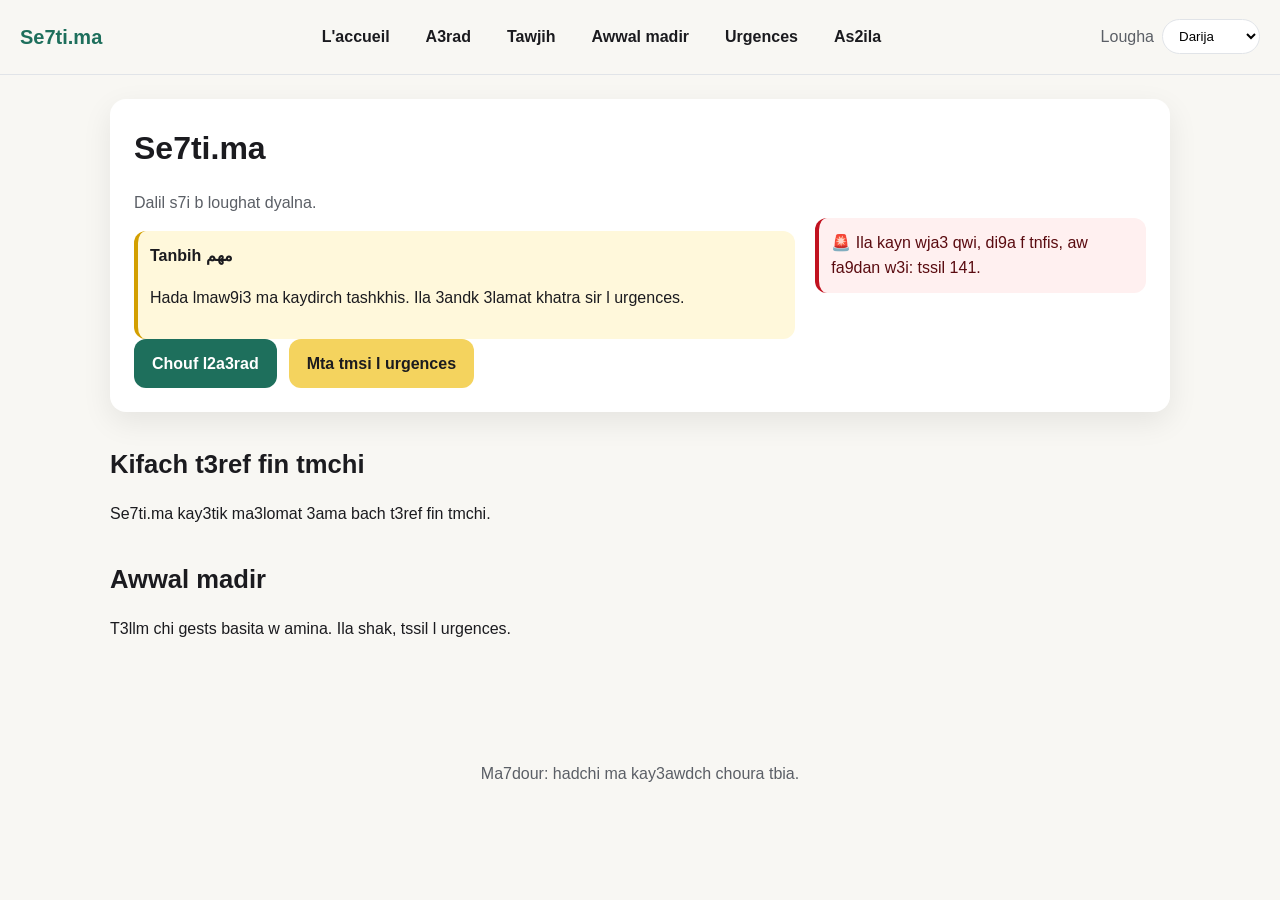
<file: index.html>
<!DOCTYPE html>
<html lang="fr" data-lang="fr">
  <head>
    <meta charset="UTF-8" />
    <meta name="viewport" content="width=device-width, initial-scale=1" />
    <title data-i18n="pageTitleHome">Se7ti.ma - Accueil</title>
    <link rel="stylesheet" href="css/style.css" />
  </head>
  <body>
    <a class="skip-link" href="#main-content" data-i18n="skipToContent">Aller au contenu</a>
    <header>
      <div class="navbar">
        <div class="logo" data-i18n="siteName">Se7ti.ma</div>
        <nav class="nav-links" aria-label="Navigation principale">
          <a href="index.html" data-i18n="navHome">Accueil</a>
          <a href="symptomes.html" data-i18n="navSymptoms">Symptômes</a>
          <a href="orientation.html" data-i18n="navOrientation">Orientation</a>
          <a href="premiers-gestes.html" data-i18n="navFirstAid">Premiers gestes</a>
          <a href="urgences.html" data-i18n="navUrgences">Urgences</a>
          <a href="faq.html" data-i18n="navFaq">FAQ</a>
        </nav>
        <div class="language-switcher">
          <label for="language-select" class="muted" data-i18n="languageLabel">Langue</label>
          <select id="language-select" aria-label="Sélecteur de langue">
            <option value="dz">Darija</option>
            <option value="ar">العربية</option>
            <option value="fr">Français</option>
          </select>
        </div>
      </div>
    </header>

    <main id="main-content">
      <section class="hero reveal">
        <div>
          <h1 data-i18n="siteName">Se7ti.ma</h1>
          <p class="muted" data-i18n="tagline">Un guide santé dans nos langues.</p>
          <div class="warning">
            <strong data-i18n="warningTitle">Avertissement important</strong>
            <p data-i18n="warningText">Ce site ne fait pas de diagnostic.</p>
          </div>
          <div class="cta-group">
            <a class="button" href="symptomes.html" data-i18n="ctaSymptoms">Voir les symptômes</a>
            <a class="button secondary" href="urgences.html" data-i18n="ctaUrgences">Quand aller aux urgences</a>
          </div>
        </div>
        <div class="alert" role="alert" data-i18n="emergencyBanner">
          🚨 Douleur intense, essoufflement ou perte de conscience : appelez le 141.
        </div>
      </section>

      <section class="section reveal">
        <h2 data-i18n="orientationTitle">Comment savoir où aller</h2>
        <p data-i18n="homeOrientationText">
          Se7ti.ma propose des informations générales pour vous orienter.
        </p>
      </section>

      <section class="section reveal">
        <h2 data-i18n="firstAidTitle">Premiers gestes</h2>
        <p data-i18n="homeFirstAidText">
          Apprenez des gestes simples et sûrs. En cas de doute, contactez les urgences.
        </p>
      </section>
    </main>

    <footer>
      <p data-i18n="footerNote">Note : ce contenu ne remplace pas un avis médical.</p>
    </footer>

    <script src="js/data.js"></script>
    <script src="js/i18n.js"></script>
    <script src="js/se7ti-pro.js"></script>
    <script src="js/main.js"></script>
  </body>
</html>
</file>
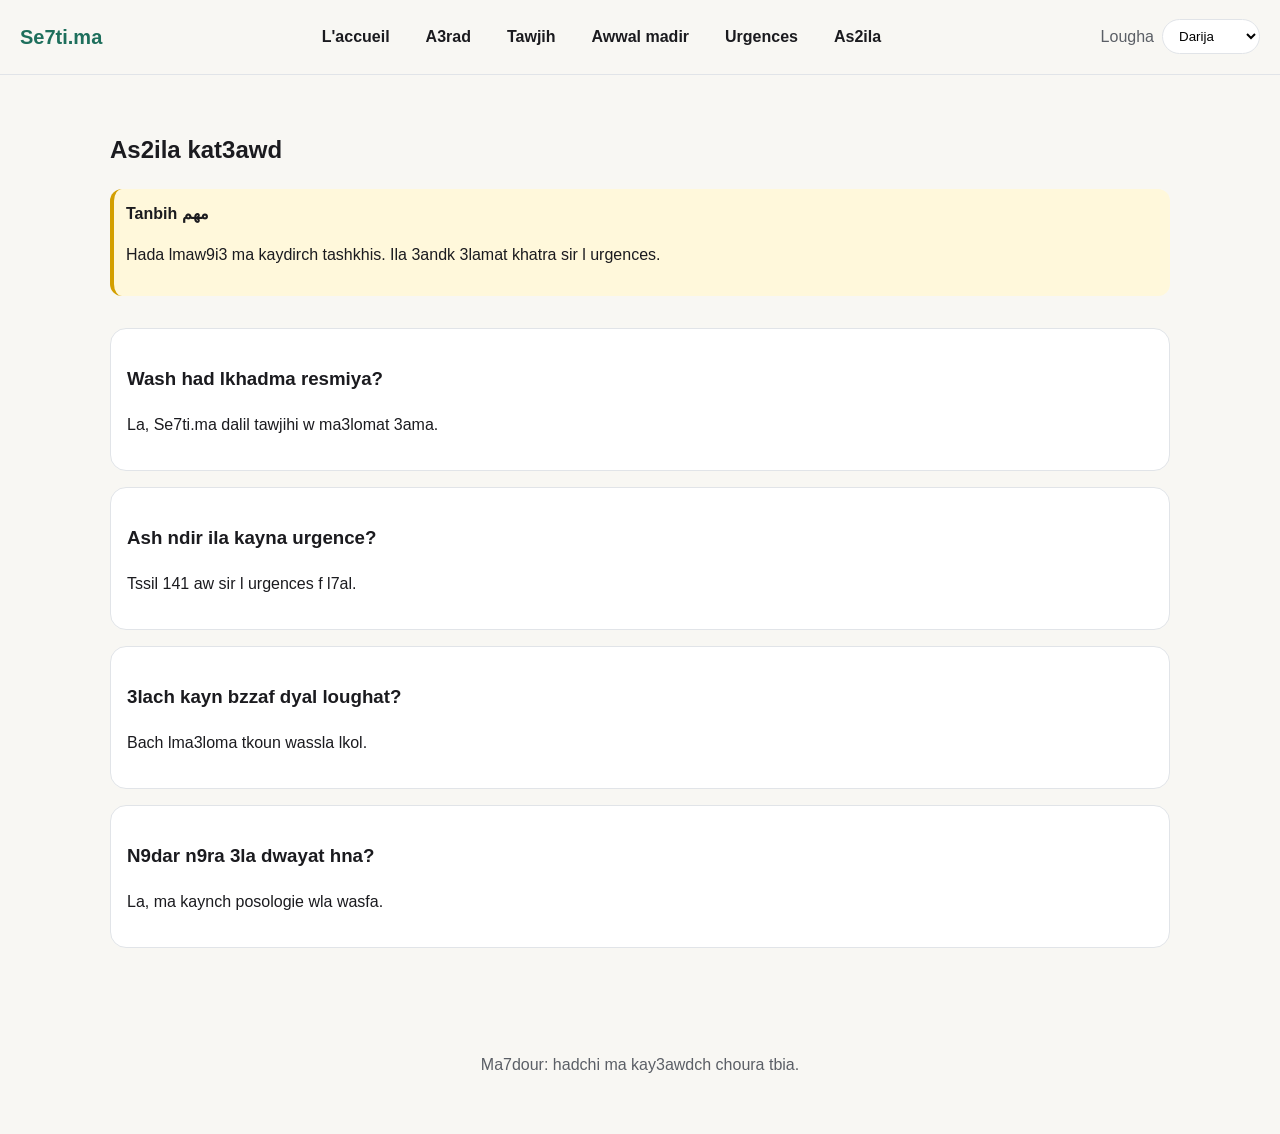
<file: faq.html>
<!DOCTYPE html>
<html lang="fr" data-lang="fr">
  <head>
    <meta charset="UTF-8" />
    <meta name="viewport" content="width=device-width, initial-scale=1" />
    <title data-i18n="pageTitleFaq">Se7ti.ma - FAQ</title>
    <link rel="stylesheet" href="css/style.css" />
  </head>
  <body>
    <a class="skip-link" href="#main-content" data-i18n="skipToContent">Aller au contenu</a>
    <header>
      <div class="navbar">
        <div class="logo" data-i18n="siteName">Se7ti.ma</div>
        <nav class="nav-links" aria-label="Navigation principale">
          <a href="index.html" data-i18n="navHome">Accueil</a>
          <a href="symptomes.html" data-i18n="navSymptoms">Symptômes</a>
          <a href="orientation.html" data-i18n="navOrientation">Orientation</a>
          <a href="premiers-gestes.html" data-i18n="navFirstAid">Premiers gestes</a>
          <a href="urgences.html" data-i18n="navUrgences">Urgences</a>
          <a href="faq.html" data-i18n="navFaq">FAQ</a>
        </nav>
        <div class="language-switcher">
          <label for="language-select" class="muted" data-i18n="languageLabel">Langue</label>
          <select id="language-select" aria-label="Sélecteur de langue">
            <option value="dz">Darija</option>
            <option value="ar">العربية</option>
            <option value="fr">Français</option>
          </select>
        </div>
      </div>
    </header>

    <main id="main-content">
      <section class="section reveal">
        <h1 data-i18n="faqTitle">Questions fréquentes</h1>
        <div class="warning">
          <strong data-i18n="warningTitle">Avertissement important</strong>
          <p data-i18n="warningText">Ce site ne fait pas de diagnostic.</p>
        </div>
      </section>

      <section class="section reveal">
        <div class="faq-list">
          <div class="faq-item">
            <h3 data-i18n="faqQ1">Est-ce un service médical officiel ?</h3>
            <p data-i18n="faqA1">Non. Se7ti.ma est un guide d'orientation et d'information générale.</p>
          </div>
          <div class="faq-item">
            <h3 data-i18n="faqQ2">Que faire en cas d'urgence ?</h3>
            <p data-i18n="faqA2">Appelez le 141 ou rendez-vous immédiatement aux urgences.</p>
          </div>
          <div class="faq-item">
            <h3 data-i18n="faqQ3">Pourquoi plusieurs langues ?</h3>
            <p data-i18n="faqA3">Pour rendre l'information accessible à tous les citoyens.</p>
          </div>
          <div class="faq-item">
            <h3 data-i18n="faqQ4">Puis-je trouver des médicaments ici ?</h3>
            <p data-i18n="faqA4">Non, nous ne donnons pas de posologie ni de prescription.</p>
          </div>
        </div>
      </section>
    </main>

    <footer>
      <p data-i18n="footerNote">Note : ce contenu ne remplace pas un avis médical.</p>
    </footer>

    <script src="js/data.js"></script>
    <script src="js/i18n.js"></script>
    <script src="js/se7ti-pro.js"></script>
    <script src="js/main.js"></script>
  </body>
</html>
</file>
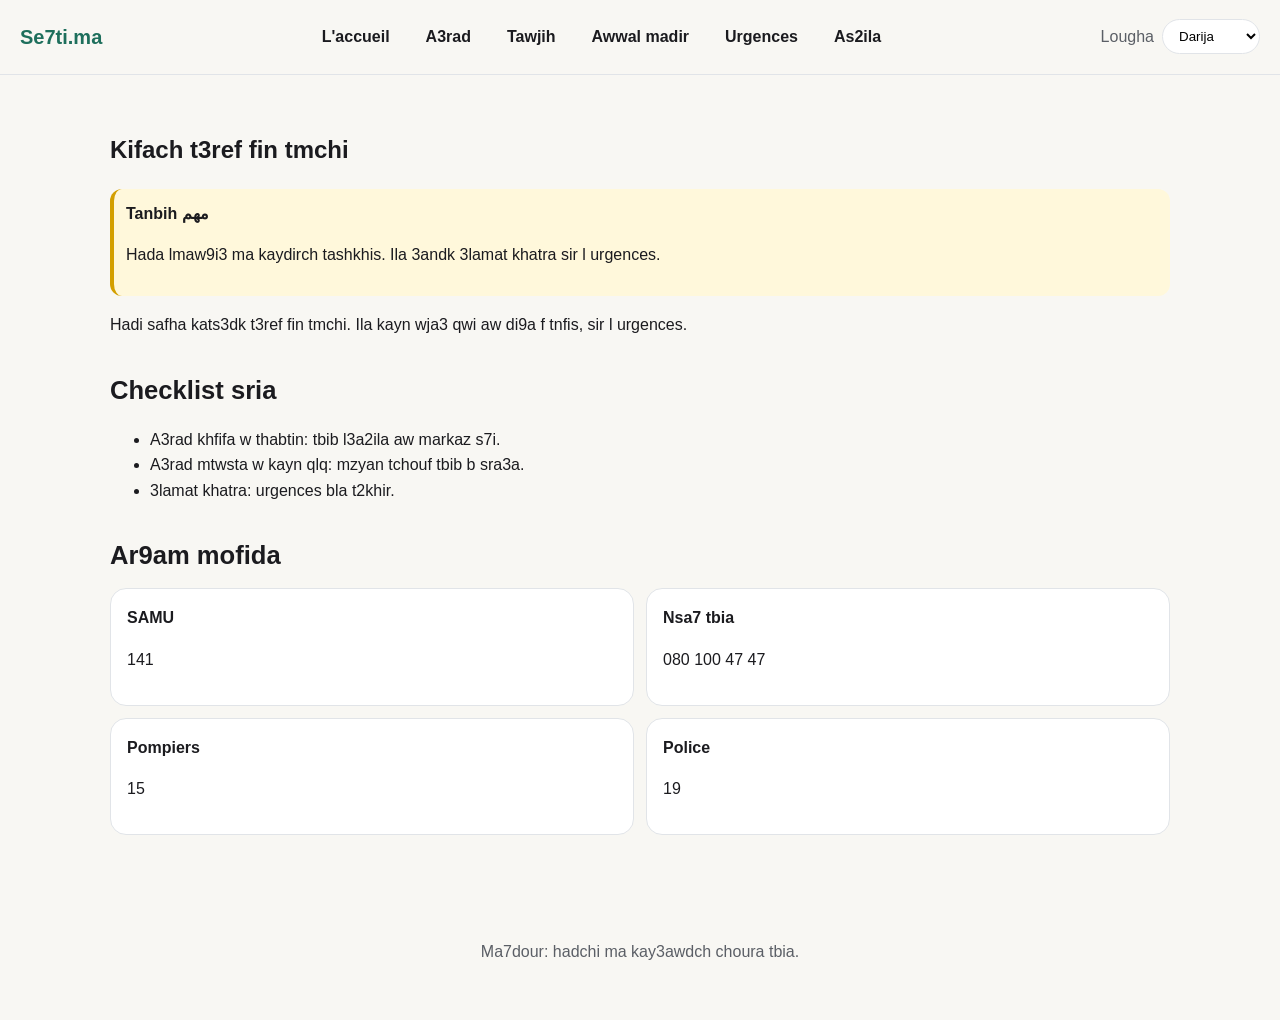
<file: orientation.html>
<!DOCTYPE html>
<html lang="fr" data-lang="fr">
  <head>
    <meta charset="UTF-8" />
    <meta name="viewport" content="width=device-width, initial-scale=1" />
    <title data-i18n="pageTitleOrientation">Se7ti.ma - Orientation</title>
    <link rel="stylesheet" href="css/style.css" />
  </head>
  <body>
    <a class="skip-link" href="#main-content" data-i18n="skipToContent">Aller au contenu</a>
    <header>
      <div class="navbar">
        <div class="logo" data-i18n="siteName">Se7ti.ma</div>
        <nav class="nav-links" aria-label="Navigation principale">
          <a href="index.html" data-i18n="navHome">Accueil</a>
          <a href="symptomes.html" data-i18n="navSymptoms">Symptômes</a>
          <a href="orientation.html" data-i18n="navOrientation">Orientation</a>
          <a href="premiers-gestes.html" data-i18n="navFirstAid">Premiers gestes</a>
          <a href="urgences.html" data-i18n="navUrgences">Urgences</a>
          <a href="faq.html" data-i18n="navFaq">FAQ</a>
        </nav>
        <div class="language-switcher">
          <label for="language-select" class="muted" data-i18n="languageLabel">Langue</label>
          <select id="language-select" aria-label="Sélecteur de langue">
            <option value="dz">Darija</option>
            <option value="ar">العربية</option>
            <option value="fr">Français</option>
          </select>
        </div>
      </div>
    </header>

    <main id="main-content">
      <section class="section reveal">
        <h1 data-i18n="orientationTitle">Comment savoir où aller</h1>
        <div class="warning">
          <strong data-i18n="warningTitle">Avertissement important</strong>
          <p data-i18n="warningText">Ce site ne fait pas de diagnostic.</p>
        </div>
        <p data-i18n="orientationIntro">
          Cette page vous aide à vous orienter.
        </p>
      </section>

      <section class="section reveal">
        <h2 data-i18n="checklistTitle">Checklist rapide</h2>
        <ul>
          <li data-i18n="checklistItem1">Symptômes légers et stables : médecin généraliste ou centre de santé.</li>
          <li data-i18n="checklistItem2">Symptômes modérés avec inquiétude : consultation rapide conseillée.</li>
          <li data-i18n="checklistItem3">Signes d'alerte : urgences sans attendre.</li>
        </ul>
      </section>

      <section class="section reveal">
        <h2 data-i18n="hotlinesTitle">Numéros utiles</h2>
        <div id="hotlines" class="hotline-grid" aria-live="polite"></div>
      </section>
    </main>

    <footer>
      <p data-i18n="footerNote">Note : ce contenu ne remplace pas un avis médical.</p>
    </footer>

    <script src="js/data.js"></script>
    <script src="js/i18n.js"></script>
    <script src="js/se7ti-pro.js"></script>
    <script src="js/main.js"></script>
  </body>
</html>
</file>
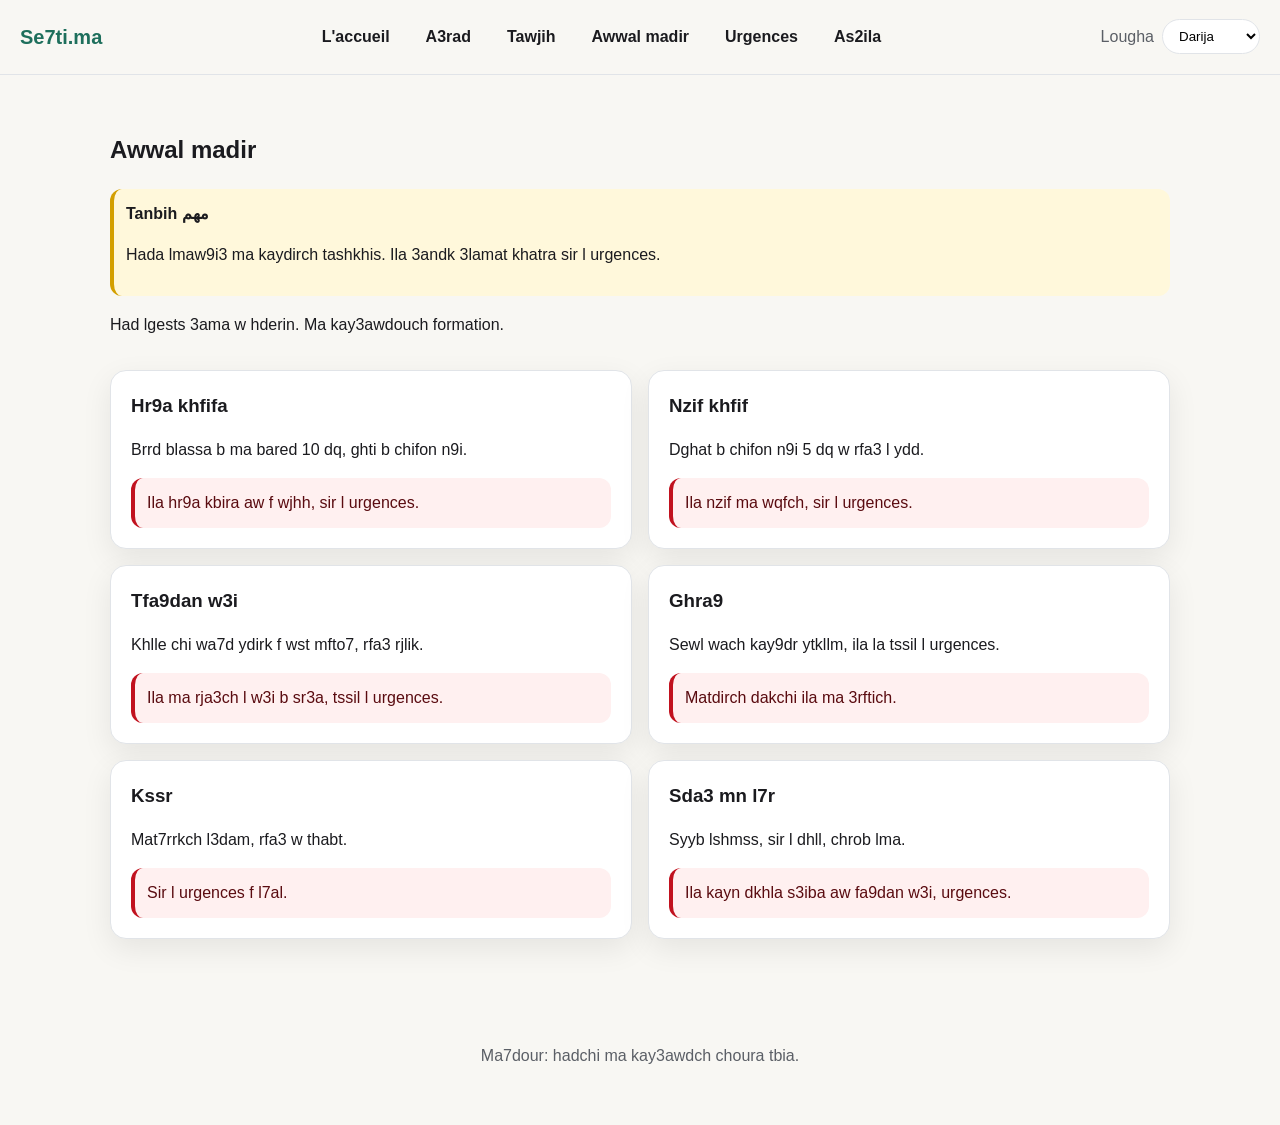
<file: premiers-gestes.html>
<!DOCTYPE html>
<html lang="fr" data-lang="fr">
  <head>
    <meta charset="UTF-8" />
    <meta name="viewport" content="width=device-width, initial-scale=1" />
    <title data-i18n="pageTitleFirstAid">Se7ti.ma - Premiers gestes</title>
    <link rel="stylesheet" href="css/style.css" />
  </head>
  <body>
    <a class="skip-link" href="#main-content" data-i18n="skipToContent">Aller au contenu</a>
    <header>
      <div class="navbar">
        <div class="logo" data-i18n="siteName">Se7ti.ma</div>
        <nav class="nav-links" aria-label="Navigation principale">
          <a href="index.html" data-i18n="navHome">Accueil</a>
          <a href="symptomes.html" data-i18n="navSymptoms">Symptômes</a>
          <a href="orientation.html" data-i18n="navOrientation">Orientation</a>
          <a href="premiers-gestes.html" data-i18n="navFirstAid">Premiers gestes</a>
          <a href="urgences.html" data-i18n="navUrgences">Urgences</a>
          <a href="faq.html" data-i18n="navFaq">FAQ</a>
        </nav>
        <div class="language-switcher">
          <label for="language-select" class="muted" data-i18n="languageLabel">Langue</label>
          <select id="language-select" aria-label="Sélecteur de langue">
            <option value="dz">Darija</option>
            <option value="ar">العربية</option>
            <option value="fr">Français</option>
          </select>
        </div>
      </div>
    </header>

    <main id="main-content">
      <section class="section reveal">
        <h1 data-i18n="firstAidTitle">Premiers gestes</h1>
        <div class="warning">
          <strong data-i18n="warningTitle">Avertissement important</strong>
          <p data-i18n="warningText">Ce site ne fait pas de diagnostic.</p>
        </div>
        <p data-i18n="firstAidIntro">
          Ces gestes sont généraux et prudents. Ils ne remplacent pas une formation.
        </p>
      </section>

      <section class="section reveal">
        <div id="first-aid-list" class="card-grid" aria-live="polite"></div>
      </section>
    </main>

    <footer>
      <p data-i18n="footerNote">Note : ce contenu ne remplace pas un avis médical.</p>
    </footer>

    <script src="js/data.js"></script>
    <script src="js/i18n.js"></script>
    <script src="js/se7ti-pro.js"></script>
    <script src="js/main.js"></script>
  </body>
</html>
</file>
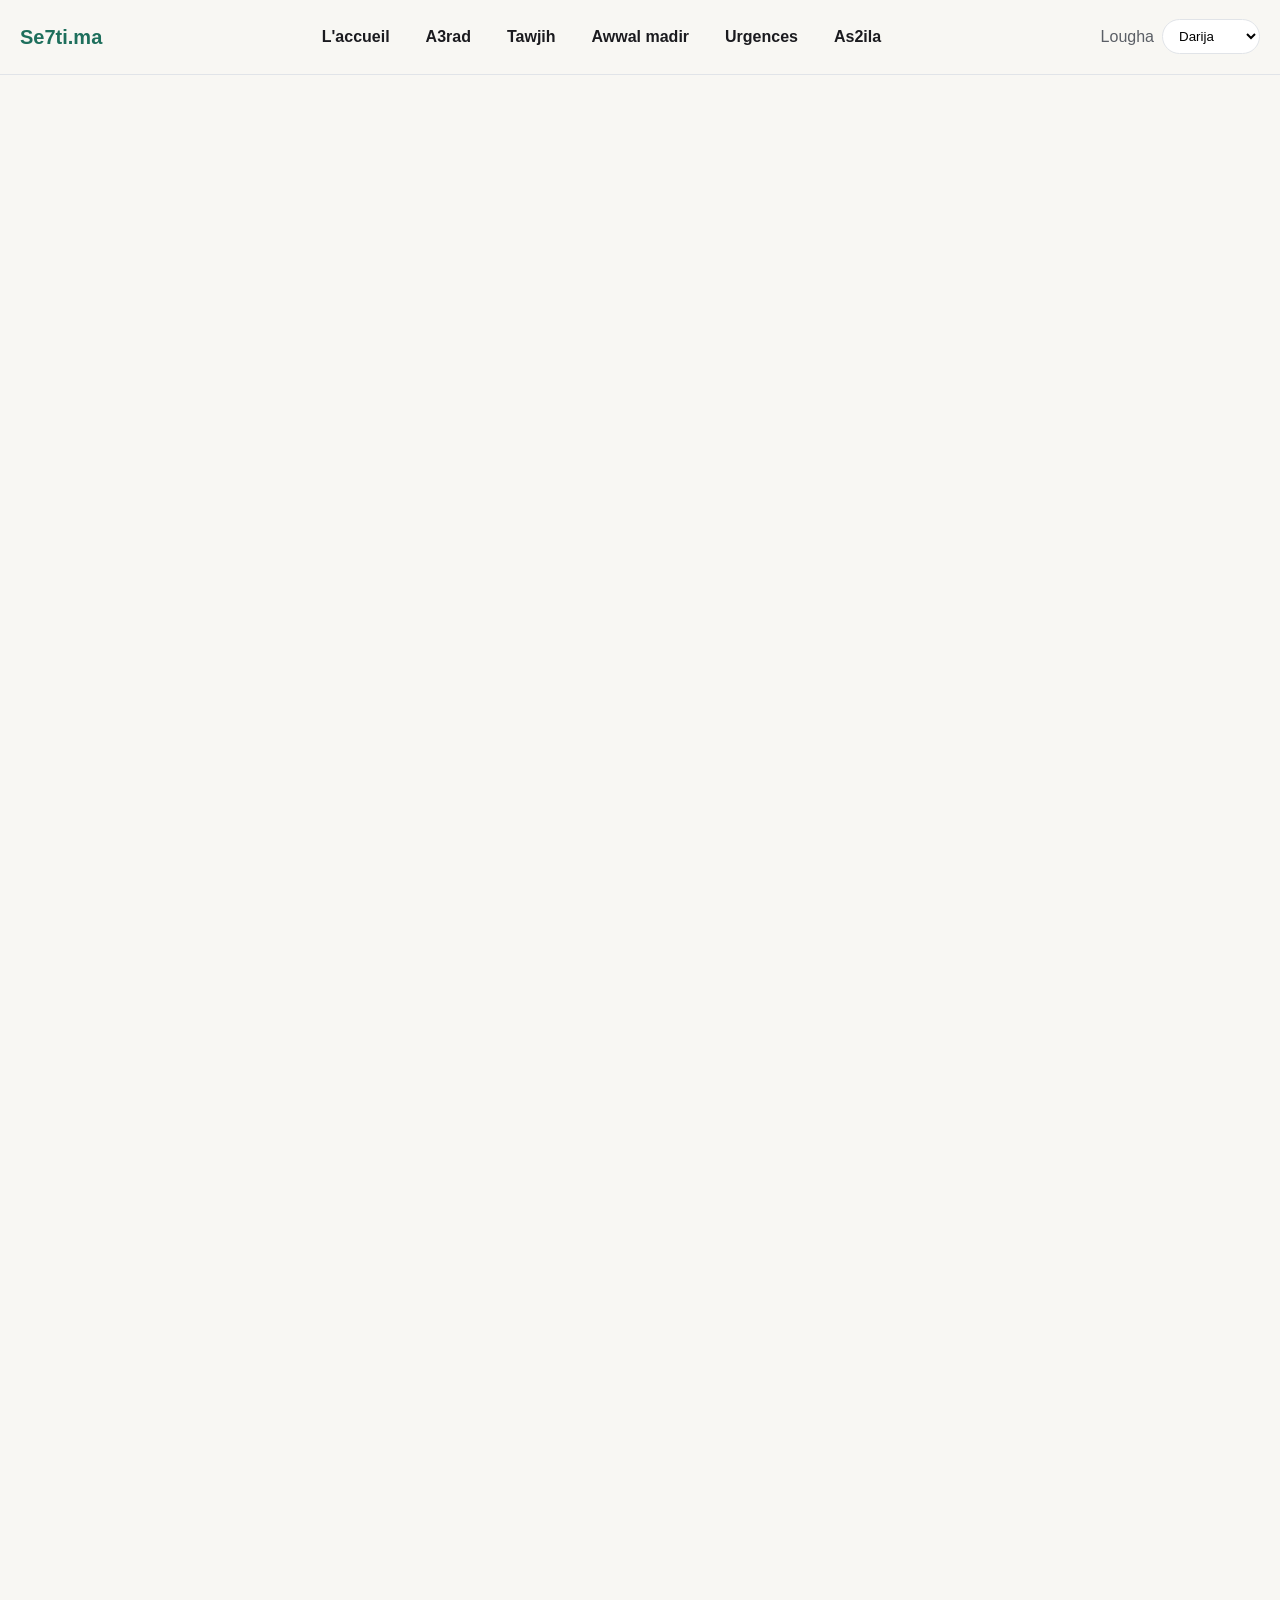
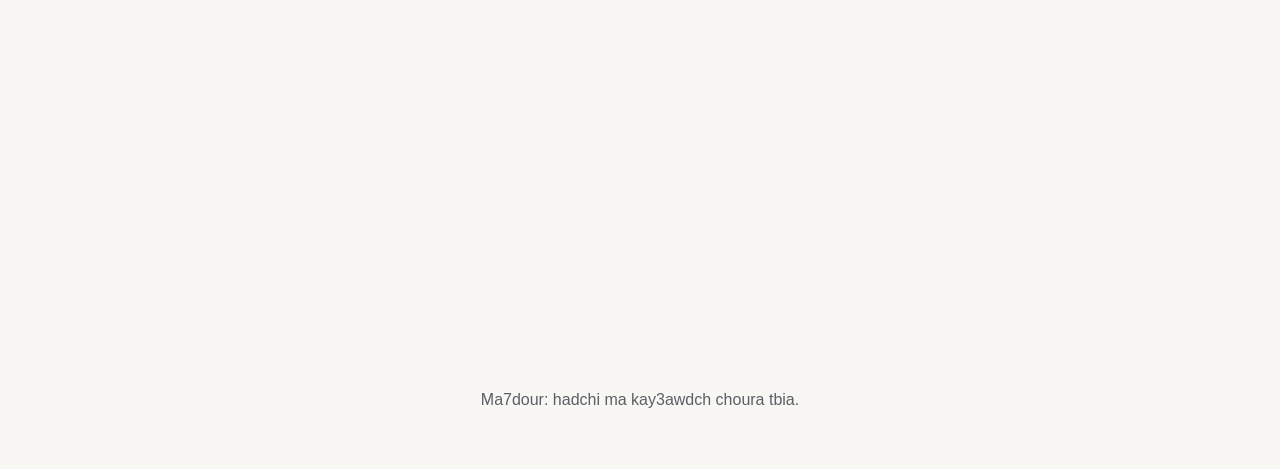
<file: symptomes.html>
<!DOCTYPE html>
<html lang="fr" data-lang="fr">
  <head>
    <meta charset="UTF-8" />
    <meta name="viewport" content="width=device-width, initial-scale=1" />
    <title data-i18n="pageTitleSymptoms">Se7ti.ma - Symptômes</title>
    <link rel="stylesheet" href="css/style.css" />
  </head>
  <body>
    <a class="skip-link" href="#main-content" data-i18n="skipToContent">Aller au contenu</a>
    <header>
      <div class="navbar">
        <div class="logo" data-i18n="siteName">Se7ti.ma</div>
        <nav class="nav-links" aria-label="Navigation principale">
          <a href="index.html" data-i18n="navHome">Accueil</a>
          <a href="symptomes.html" data-i18n="navSymptoms">Symptômes</a>
          <a href="orientation.html" data-i18n="navOrientation">Orientation</a>
          <a href="premiers-gestes.html" data-i18n="navFirstAid">Premiers gestes</a>
          <a href="urgences.html" data-i18n="navUrgences">Urgences</a>
          <a href="faq.html" data-i18n="navFaq">FAQ</a>
        </nav>
        <div class="language-switcher">
          <label for="language-select" class="muted" data-i18n="languageLabel">Langue</label>
          <select id="language-select" aria-label="Sélecteur de langue">
            <option value="dz">Darija</option>
            <option value="ar">العربية</option>
            <option value="fr">Français</option>
          </select>
        </div>
      </div>
    </header>

    <main id="main-content">
      <section class="section reveal">
        <h1 data-i18n="navSymptoms">Symptômes</h1>
        <div class="warning">
          <strong data-i18n="warningTitle">Avertissement important</strong>
          <p data-i18n="warningText">Ce site ne fait pas de diagnostic.</p>
        </div>
        <input
          type="search"
          id="symptom-search"
          aria-label="Recherche de symptômes"
          data-i18n-placeholder="searchLabel"
          placeholder="Rechercher un symptôme"
        />
        <div id="symptoms-list" class="card-grid" aria-live="polite"></div>
      </section>
    </main>

    <footer>
      <p data-i18n="footerNote">Note : ce contenu ne remplace pas un avis médical.</p>
    </footer>

    <script src="js/data.js"></script>
    <script src="js/i18n.js"></script>
    <script src="js/se7ti-pro.js"></script>
    <script src="js/main.js"></script>
  </body>
</html>
</file>
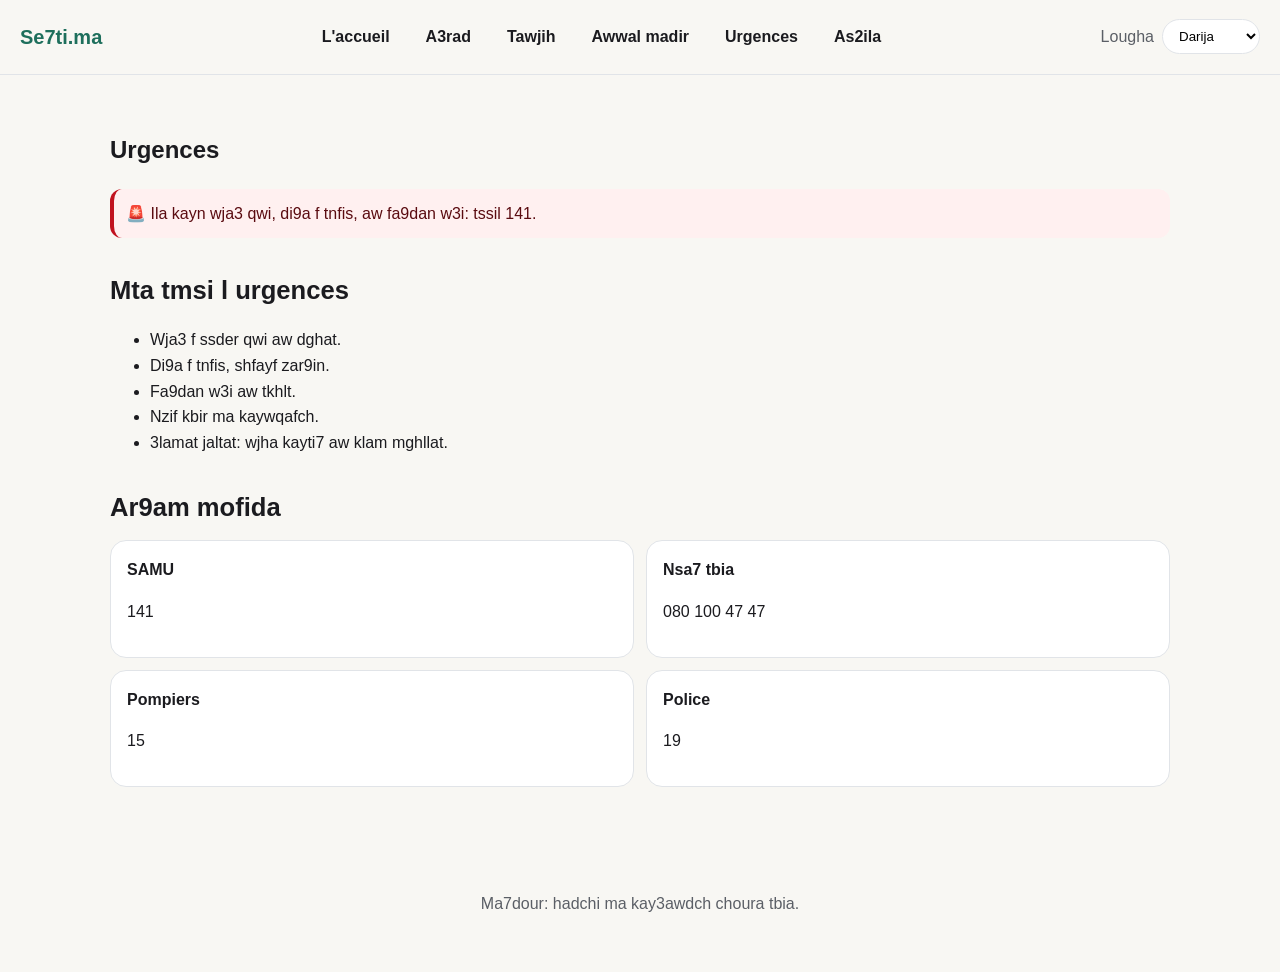
<file: urgences.html>
<!DOCTYPE html>
<html lang="fr" data-lang="fr">
  <head>
    <meta charset="UTF-8" />
    <meta name="viewport" content="width=device-width, initial-scale=1" />
    <title data-i18n="pageTitleUrgences">Se7ti.ma - Urgences</title>
    <link rel="stylesheet" href="css/style.css" />
  </head>
  <body>
    <a class="skip-link" href="#main-content" data-i18n="skipToContent">Aller au contenu</a>
    <header>
      <div class="navbar">
        <div class="logo" data-i18n="siteName">Se7ti.ma</div>
        <nav class="nav-links" aria-label="Navigation principale">
          <a href="index.html" data-i18n="navHome">Accueil</a>
          <a href="symptomes.html" data-i18n="navSymptoms">Symptômes</a>
          <a href="orientation.html" data-i18n="navOrientation">Orientation</a>
          <a href="premiers-gestes.html" data-i18n="navFirstAid">Premiers gestes</a>
          <a href="urgences.html" data-i18n="navUrgences">Urgences</a>
          <a href="faq.html" data-i18n="navFaq">FAQ</a>
        </nav>
        <div class="language-switcher">
          <label for="language-select" class="muted" data-i18n="languageLabel">Langue</label>
          <select id="language-select" aria-label="Sélecteur de langue">
            <option value="dz">Darija</option>
            <option value="ar">العربية</option>
            <option value="fr">Français</option>
          </select>
        </div>
      </div>
    </header>

    <main id="main-content">
      <section class="section reveal">
        <h1 data-i18n="navUrgences">Urgences</h1>
        <div class="alert" role="alert" data-i18n="emergencyBanner">
          🚨 Douleur intense, essoufflement ou perte de conscience : appelez le 141.
        </div>
      </section>

      <section class="section reveal">
        <h2 data-i18n="urgencesWhenTitle">Quand aller aux urgences</h2>
        <ul>
          <li data-i18n="urgencesItem1">Douleur thoracique intense ou oppression.</li>
          <li data-i18n="urgencesItem2">Difficulté à respirer, lèvres bleues.</li>
          <li data-i18n="urgencesItem3">Perte de connaissance ou confusion soudaine.</li>
          <li data-i18n="urgencesItem4">Hémorragie importante qui ne s'arrête pas.</li>
          <li data-i18n="urgencesItem5">Signes d'AVC : visage ou bras qui tombe, trouble de la parole.</li>
        </ul>
      </section>

      <section class="section reveal">
        <h2 data-i18n="hotlinesTitle">Numéros utiles</h2>
        <div id="hotlines" class="hotline-grid" aria-live="polite"></div>
      </section>
    </main>

    <footer>
      <p data-i18n="footerNote">Note : ce contenu ne remplace pas un avis médical.</p>
    </footer>

    <script src="js/data.js"></script>
    <script src="js/i18n.js"></script>
    <script src="js/se7ti-pro.js"></script>
    <script src="js/main.js"></script>
  </body>
</html>
</file>
<file: css/style.css>
:root {
  color-scheme: light;
  --bg: #f8f7f3;
  --surface: #ffffff;
  --text: #1b1b1f;
  --muted: #5b5f66;
  --primary: #1e6f5c;
  --secondary: #f4d35e;
  --danger: #c1121f;
  --border: #e1e4e8;
  --radius: 16px;
  --shadow: 0 10px 30px rgba(0, 0, 0, 0.08);
  --transition: 0.3s ease;
}

* {
  box-sizing: border-box;
}

body {
  margin: 0;
  font-family: "Segoe UI", Tahoma, Geneva, Verdana, sans-serif;
  background: var(--bg);
  color: var(--text);
  line-height: 1.6;
}

a.skip-link {
  position: absolute;
  left: -999px;
  top: 12px;
  padding: 8px 12px;
  background: var(--secondary);
  color: var(--text);
  border-radius: 8px;
  z-index: 100;
}

a.skip-link:focus {
  left: 12px;
}

a {
  color: inherit;
  text-decoration: none;
}

header {
  position: sticky;
  top: 0;
  background: rgba(248, 247, 243, 0.96);
  backdrop-filter: blur(8px);
  z-index: 10;
  border-bottom: 1px solid var(--border);
}

.navbar {
  display: flex;
  flex-wrap: wrap;
  gap: 16px;
  align-items: center;
  justify-content: space-between;
  padding: 16px 20px;
}

.logo {
  font-weight: 700;
  font-size: 1.25rem;
  color: var(--primary);
}

.nav-links {
  display: flex;
  flex-wrap: wrap;
  gap: 12px;
  font-weight: 600;
}

.nav-links a {
  padding: 8px 12px;
  border-radius: 999px;
  transition: background var(--transition), transform var(--transition);
}

.nav-links a:hover,
.nav-links a:focus {
  background: var(--secondary);
  transform: translateY(-1px);
}

.language-switcher {
  display: flex;
  align-items: center;
  gap: 8px;
}

select {
  padding: 8px 12px;
  border-radius: 999px;
  border: 1px solid var(--border);
  background: var(--surface);
}

main {
  padding: 24px 20px 64px;
  max-width: 1100px;
  margin: 0 auto;
}

.hero {
  display: grid;
  gap: 20px;
  padding: 24px;
  background: var(--surface);
  border-radius: var(--radius);
  box-shadow: var(--shadow);
}

.hero h1 {
  margin: 0;
  font-size: 2rem;
}

.hero .cta-group {
  display: flex;
  flex-wrap: wrap;
  gap: 12px;
}

.button {
  padding: 12px 18px;
  border-radius: 12px;
  border: none;
  cursor: pointer;
  font-weight: 600;
  background: var(--primary);
  color: #fff;
  transition: transform var(--transition), box-shadow var(--transition);
}

.button.secondary {
  background: var(--secondary);
  color: #1b1b1f;
}

.button:hover,
.button:focus {
  transform: translateY(-2px);
  box-shadow: 0 12px 24px rgba(30, 111, 92, 0.2);
}

.alert {
  background: #fff0f0;
  border-left: 4px solid var(--danger);
  padding: 12px;
  border-radius: 12px;
  color: #5a0b10;
}

.warning {
  margin-top: 12px;
  background: #fff8db;
  border-left: 4px solid #d39f00;
  padding: 12px;
  border-radius: 12px;
}

.badge {
  display: inline-flex;
  align-items: center;
  padding: 4px 10px;
  border-radius: 999px;
  font-size: 0.85rem;
  font-weight: 600;
}

.badge-low {
  background: #e0f2f1;
  color: #0f5c4d;
}

.badge-medium {
  background: #fff3cd;
  color: #7a5b00;
}

.badge-high {
  background: #fde2e2;
  color: #a11a2b;
}

.section {
  margin-top: 32px;
}

.section h2 {
  font-size: 1.6rem;
  margin-bottom: 12px;
}

.card-grid {
  display: grid;
  gap: 16px;
}

.card {
  background: var(--surface);
  border-radius: var(--radius);
  padding: 20px;
  box-shadow: var(--shadow);
  border: 1px solid var(--border);
}

.card-header {
  display: flex;
  align-items: center;
  justify-content: space-between;
  gap: 12px;
}

.card h3 {
  margin: 0 0 8px;
}

.card h4 {
  margin-bottom: 4px;
}

.muted {
  color: var(--muted);
}

input[type="search"] {
  width: 100%;
  padding: 12px 16px;
  border-radius: 12px;
  border: 1px solid var(--border);
  margin-bottom: 16px;
}

footer {
  padding: 24px 20px 40px;
  text-align: center;
  color: var(--muted);
}

@media (prefers-reduced-motion: no-preference) {
  .animate-reveals .reveal {
    transition: opacity 0.4s ease, transform 0.4s ease;
  }

  .animate-reveals .reveal:not(.is-visible):not(:focus-within) {
    opacity: 0;
    transform: translateY(18px);
  }
}

[hidden] {
  display: none !important;
}

.hotline-grid {
  display: grid;
  gap: 12px;
}

.hotline {
  background: var(--surface);
  padding: 16px;
  border-radius: var(--radius);
  border: 1px solid var(--border);
}

.faq-list {
  display: grid;
  gap: 16px;
}

.faq-item {
  background: var(--surface);
  padding: 16px;
  border-radius: var(--radius);
  border: 1px solid var(--border);
}

@media (min-width: 768px) {
  .hero {
    grid-template-columns: 2fr 1fr;
    align-items: center;
  }

  .card-grid {
    grid-template-columns: repeat(2, minmax(0, 1fr));
  }

  .hotline-grid {
    grid-template-columns: repeat(2, minmax(0, 1fr));
  }
}

@media (prefers-reduced-motion: reduce) {
  * {
    transition: none !important;
    animation: none !important;
  }
}

html[data-lang="ar"] body {
  font-family: "Noto Kufi Arabic", "Segoe UI", sans-serif;
}

html[data-lang="ar"] .navbar,
html[data-lang="ar"] .nav-links {
  direction: rtl;
}
</file>
